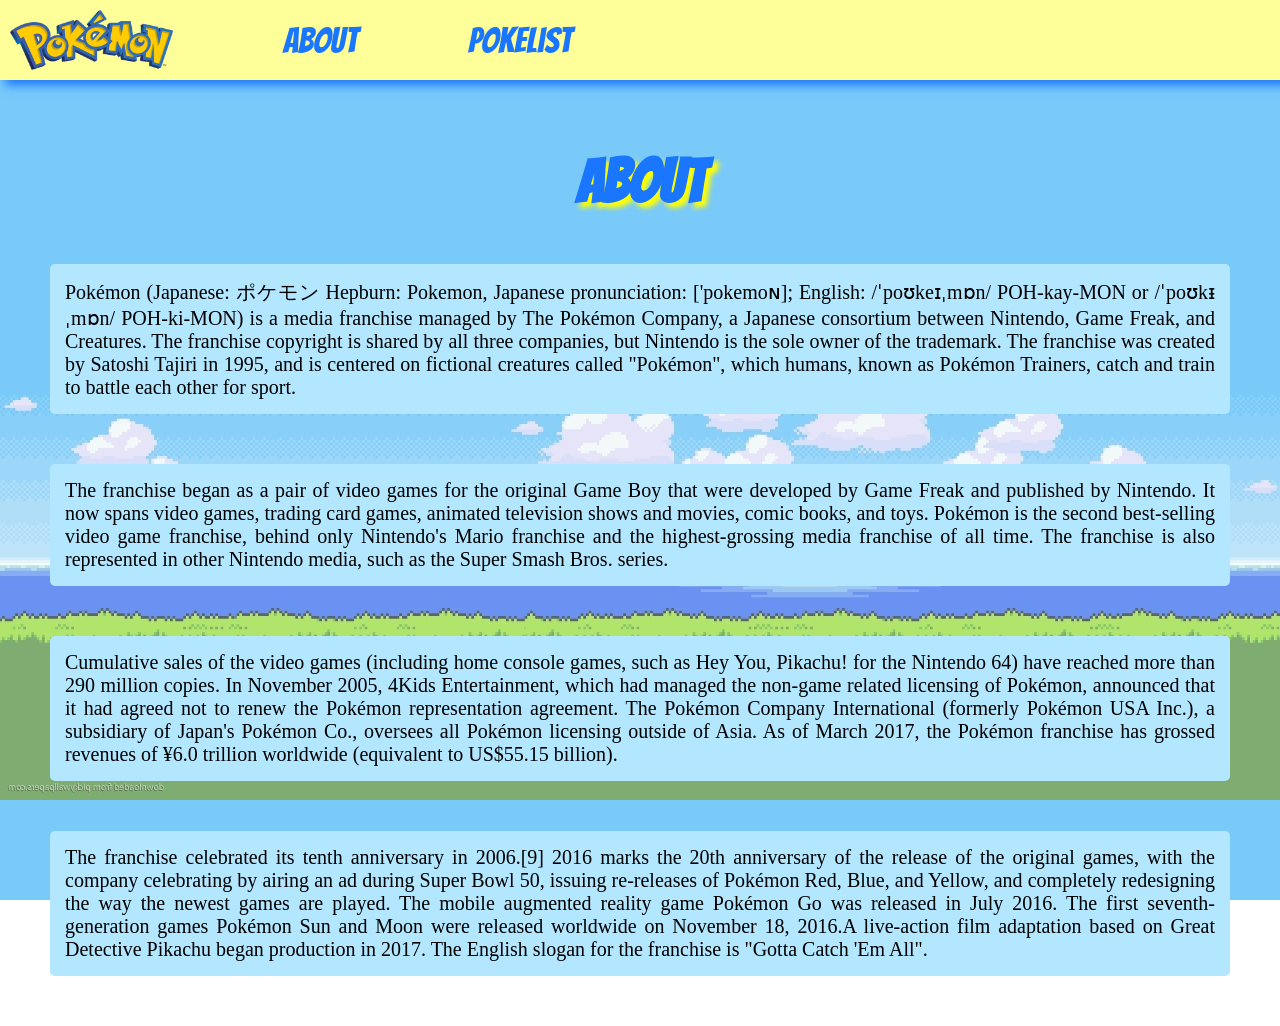
<file: index.html>
<!DOCTYPE html>
<html>
<head>
<title> Pokelist </title>
<link rel="icon" href="icon.jpg" />
<link rel="stylesheet" href="style_about.css"/>
<link rel="stylesheet" href="style_common.css"/>
<link href="https://fonts.googleapis.com/css?family=Bangers" rel="stylesheet">
</head>
<body>

<nav>
<a href="https://arvaiadam.github.io/pokedex/index.html "><img class="logo" src="pokemonlogo.png" alt="logo" /></a>
<a href="pokedex_about.html"><button type="button">About</button></a>
<a href="pokedex_list.html"><button type="button">Pokelist</button></a>
</nav>

<main>

<h1>About</h1>

<p>Pokémon (Japanese: ポケモン Hepburn: Pokemon, Japanese pronunciation: ['pokemoɴ]; English: /ˈpoʊkeɪˌmɒn/ POH-kay-MON or /ˈpoʊkᵻˌmɒn/ POH-ki-MON) is a media franchise managed by The Pokémon Company, a Japanese consortium between Nintendo, Game Freak, and Creatures. The franchise copyright is shared by all three companies, but Nintendo is the sole owner of the trademark. The franchise was created by Satoshi Tajiri in 1995, and is centered on fictional creatures called "Pokémon", which humans, known as Pokémon Trainers, catch and train to battle each other for sport.</p>
<p> The franchise began as a pair of video games for the original Game Boy that were developed by Game Freak and published by Nintendo. It now spans video games, trading card games, animated television shows and movies, comic books, and toys. Pokémon is the second best-selling video game franchise, behind only Nintendo's Mario franchise and the highest-grossing media franchise of all time. The franchise is also represented in other Nintendo media, such as the Super Smash Bros. series.</p>
<p> Cumulative sales of the video games (including home console games, such as Hey You, Pikachu! for the Nintendo 64) have reached more than 290 million copies. In November 2005, 4Kids Entertainment, which had managed the non-game related licensing of Pokémon, announced that it had agreed not to renew the Pokémon representation agreement. The Pokémon Company International (formerly Pokémon USA Inc.), a subsidiary of Japan's Pokémon Co., oversees all Pokémon licensing outside of Asia. As of March 2017, the Pokémon franchise has grossed revenues of ¥6.0 trillion worldwide (equivalent to US$55.15 billion).</p>
<p>The franchise celebrated its tenth anniversary in 2006.[9] 2016 marks the 20th anniversary of the release of the original games, with the company celebrating by airing an ad during Super Bowl 50, issuing re-releases of Pokémon Red, Blue, and Yellow, and completely redesigning the way the newest games are played. The mobile augmented reality game Pokémon Go was released in July 2016. The first seventh-generation games Pokémon Sun and Moon were released worldwide on November 18, 2016.A live-action film adaptation based on Great Detective Pikachu began production in 2017. The English slogan for the franchise is "Gotta Catch 'Em All".</p>

</main>

</body>
</html>
</file>
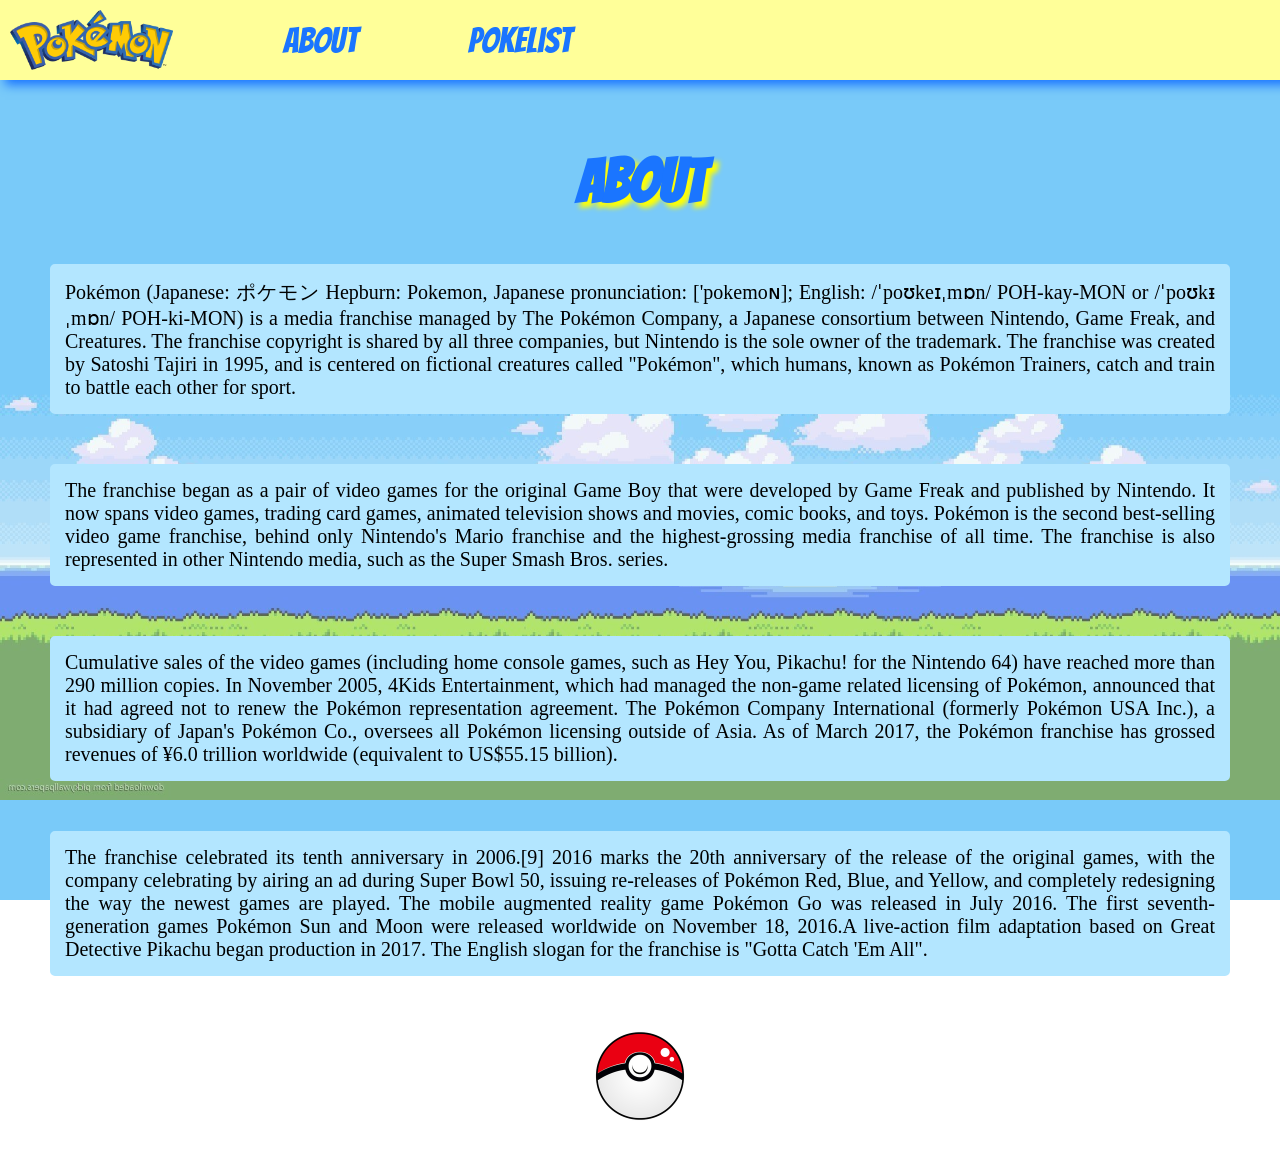
<file: pokedex_about.html>
<!DOCTYPE html>
<html>
<head>
<title> Pokelist </title>
<link rel="icon" href="icon.jpg" />
<link rel="stylesheet" href="style_about.css"/>
<link rel="stylesheet" href="style_common.css"/>
<link href="https://fonts.googleapis.com/css?family=Bangers" rel="stylesheet">

</head>
<body>

<nav>
<a target="_blank" href="https://arvaiadam.github.io/pokedex/index.html "><img class="logo" src="pokemonlogo.png" alt="logo" /></a>
<a href="pokedex_about.html"><button type="button">About</button></a>
<a href="pokedex_list.html"><button type="button">Pokelist</button></a>
</nav>

<main>

<h1>About</h1>

<p>Pokémon (Japanese: ポケモン Hepburn: Pokemon, Japanese pronunciation: ['pokemoɴ]; English: /ˈpoʊkeɪˌmɒn/ POH-kay-MON or /ˈpoʊkᵻˌmɒn/ POH-ki-MON) is a media franchise managed by The Pokémon Company, a Japanese consortium between Nintendo, Game Freak, and Creatures. The franchise copyright is shared by all three companies, but Nintendo is the sole owner of the trademark. The franchise was created by Satoshi Tajiri in 1995, and is centered on fictional creatures called "Pokémon", which humans, known as Pokémon Trainers, catch and train to battle each other for sport.</p>
<p> The franchise began as a pair of video games for the original Game Boy that were developed by Game Freak and published by Nintendo. It now spans video games, trading card games, animated television shows and movies, comic books, and toys. Pokémon is the second best-selling video game franchise, behind only Nintendo's Mario franchise and the highest-grossing media franchise of all time. The franchise is also represented in other Nintendo media, such as the Super Smash Bros. series.</p>
<p> Cumulative sales of the video games (including home console games, such as Hey You, Pikachu! for the Nintendo 64) have reached more than 290 million copies. In November 2005, 4Kids Entertainment, which had managed the non-game related licensing of Pokémon, announced that it had agreed not to renew the Pokémon representation agreement. The Pokémon Company International (formerly Pokémon USA Inc.), a subsidiary of Japan's Pokémon Co., oversees all Pokémon licensing outside of Asia. As of March 2017, the Pokémon franchise has grossed revenues of ¥6.0 trillion worldwide (equivalent to US$55.15 billion).</p>
<p>The franchise celebrated its tenth anniversary in 2006.[9] 2016 marks the 20th anniversary of the release of the original games, with the company celebrating by airing an ad during Super Bowl 50, issuing re-releases of Pokémon Red, Blue, and Yellow, and completely redesigning the way the newest games are played. The mobile augmented reality game Pokémon Go was released in July 2016. The first seventh-generation games Pokémon Sun and Moon were released worldwide on November 18, 2016.A live-action film adaptation based on Great Detective Pikachu began production in 2017. The English slogan for the franchise is "Gotta Catch 'Em All".</p>

</main>

<script src="pokemon.js"></script>
</body>

<footer> 
<a target="_blank" href="http://www.pokemon.com/us/"><img width="100" height="100" src="ball.png" alt="pokeball" /></a>
</footer>

</html>
</file>
<file: style_about.css>
h1 {
	text-align:center;
	color: #1a75ff;
	font-size: 60px;
	text-shadow: 5px 5px 5px #ffff00;
	font-family:Bangers;
	margin-top: 150px;
}
p {
	text-align:justify;
	margin: 50px;
	border: 5px solid   #b3e6ff;
	border-radius:5px;
	background-color:  #b3e6ff;
	font-size: 20px;
	padding: 10px 10px;
}
</file>
<file: style_common.css>
body {
	background-image: url(background.jpg);
    background-position: center top;
	background-attachment: fixed;
    background-size: 100% auto;
	margin:0;
}

nav{
	border: 10px solid #ffff99;
	background-color:#ffff99;
	box-shadow: 5px 5px 10px #1a75ff;
	display:flex;
	justify-content:flex-start;	
	height:60px;
	position:fixed;
	top:0;
	width:100%;
}

nav a{
	height:100%
}

.logo {
	height: 60px;
	width: 163px;
	padding-right:50px;
}

button{
	height: 100%;
	border:none;
	background-color:#ffff99;
	cursor:pointer;
	padding: 0 50px;
	margin-left:10px;
	font-size: 35px;
	color: #1a75ff;
	font-family:Bangers;
	}
	
button:hover{
	color: #ffff00;
	background-color:#1a75ff;
	border-radius: 2px;
	}
	
footer {
	display:flex;
	justify-content:center;
	margin-bottom: 30px;

}
</file>
